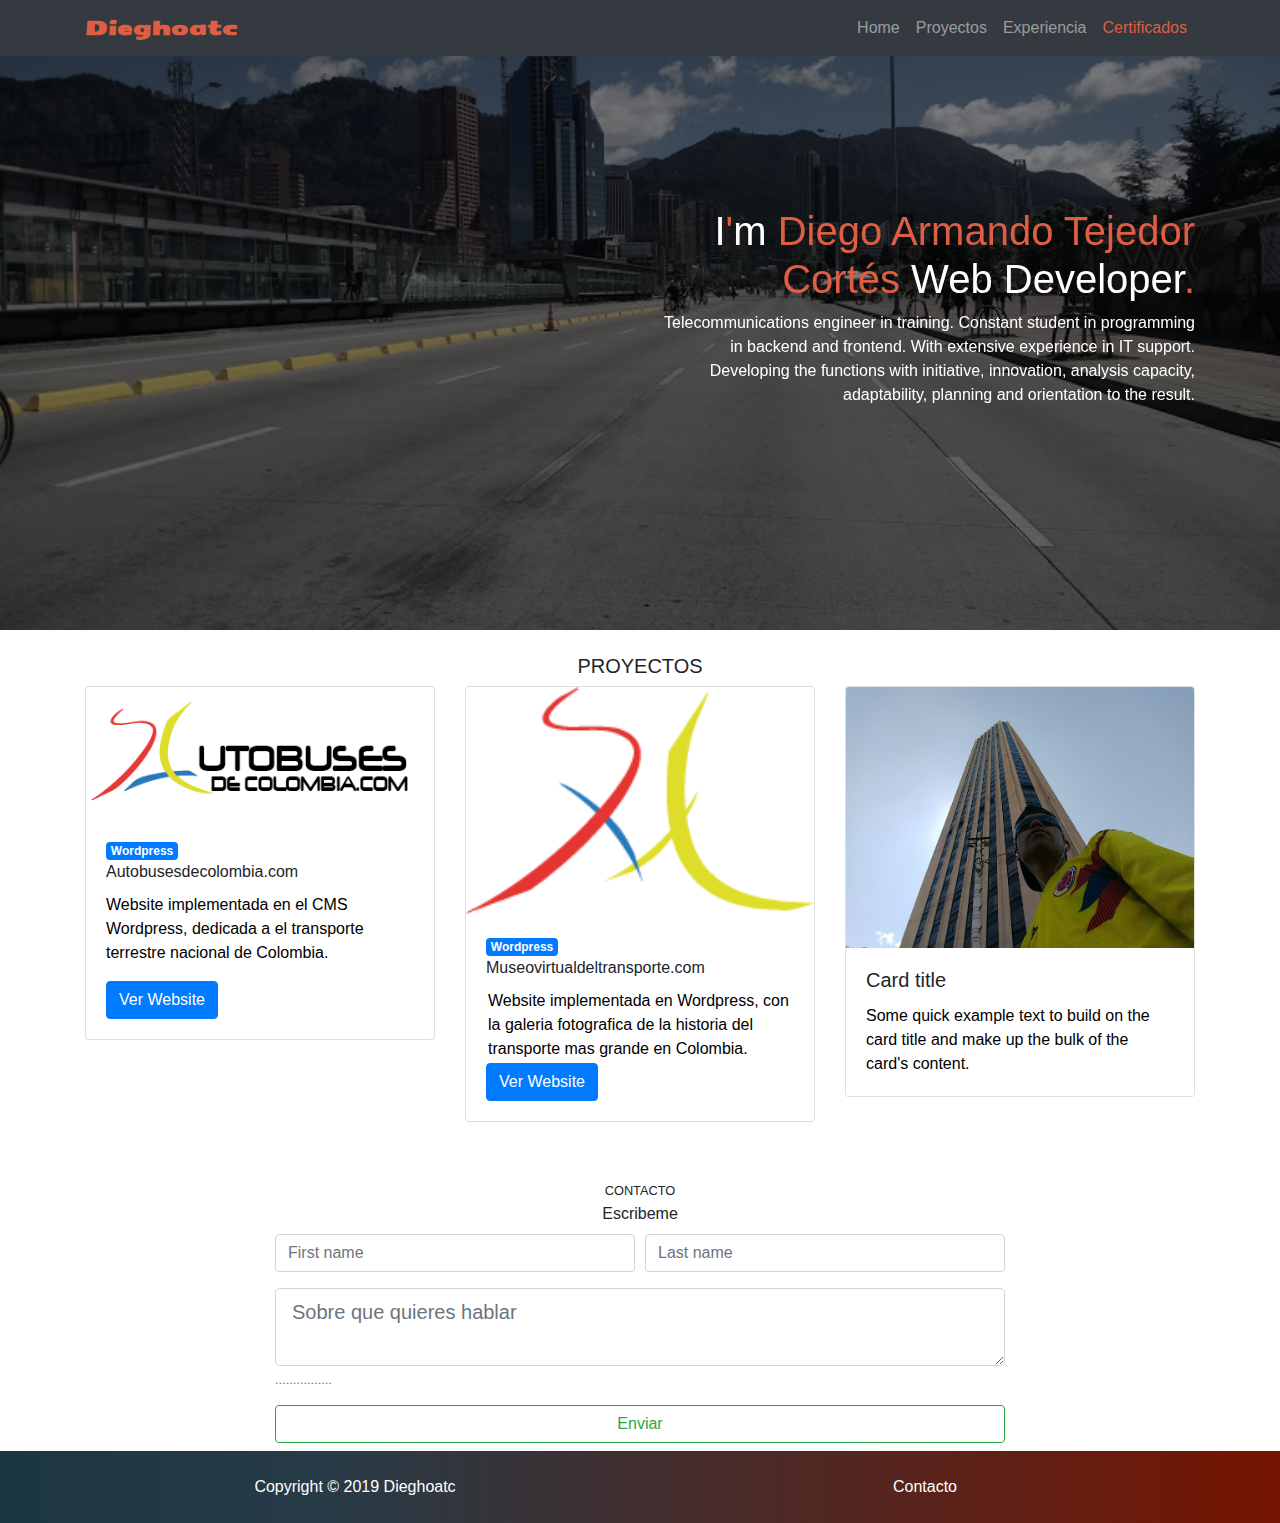
<file: miwebsite/www/index.html>
<!doctype html>
<html lang="en">
  <head>
    <!-- Required meta tags -->
    <meta charset="utf-8">
    <meta name="viewport" content="width=device-width, initial-scale=1, shrink-to-fit=no">

    <!-- Bootstrap CSS -->
    <link rel="stylesheet" href="https://stackpath.bootstrapcdn.com/bootstrap/4.3.1/css/bootstrap.min.css" integrity="sha384-ggOyR0iXCbMQv3Xipma34MD+dH/1fQ784/j6cY/iJTQUOhcWr7x9JvoRxT2MZw1T" crossorigin="anonymous">
    <link rel="stylesheet" href="style.css">
    <link href="https://fonts.googleapis.com/css?family=Seymour+One" rel="stylesheet">
    <link rel="shortcut icon" href="./images/favicon.png" type="image/x-icon">    

    <title>Dieghoatc</title>
  </head>
  <body data-spy="scroll" data-target="#navbar" data-offset="56">
      <header id="hero">
          <nav class="navbar navbar-expand-lg navbar-dark bg-dark fixed-top">
              <div class="container">
                        <a class="navbar-brand text-log" href="#">Dieghoatc</a>
                        <button class="navbar-toggler" type="button" data-toggle="collapse" data-target="#navbarSupportedContent" aria-controls="navbarSupportedContent" aria-expanded="false" aria-label="Toggle navigation">
                          <span class="navbar-toggler-icon"></span>
                        </button>                      
                        <div class="collapse navbar-collapse" id="navbarSupportedContent">
                          <ul class="navbar-nav ml-auto">
                            <li class="nav-item">
                              <a class="nav-link" href="#hero">Home <span class="sr-only">(current)</span></a>
                            </li>
                            <li class="nav-item">
                                    <a class="nav-link" href="#proyects">Proyectos</a>
                            </li>
                            <li class="nav-item">
                                    <a class="nav-link" href="#experience">Experiencia</a>
                                    <li class="nav-item">
                            </li>
                                    <a class="nav-link text-cert" href="#">Certificados</a>
                            </li>
                              <div class="dropdown-menu" aria-labelledby="navbarDropdown">
                                <a class="dropdown-item" href="#">Action</a>
                                <a class="dropdown-item" href="#">Another action</a>
                                <div class="dropdown-divider"></div>
                                <a class="dropdown-item" href="#">Something else here</a>
                              </div>
                            </li>
                          </ul>
                        </div>
                    </div>
                      </nav>          
      </header>
      <section class="main">
            <div id="carousel" class="carousel slide carousel-fade" data-ride="carousel" data-pause ="false">
                    <div class="carousel-inner">
                      <div class="carousel-item active">
                        <img src="./images/img1.jpg" class="d-block w-100" alt="...">
                      </div>
                      <div class="carousel-item">
                        <img src="./images/pulsar180ug.jpg" class="d-block w-100" alt="...">
                      </div>
                      <div class="carousel-item">
                        <img src="./images/futbol.jpg" class="d-block w-100" alt="...">
                      </div>
                      <div class="overlay carousel-caption">
                          <div class="container">
                              <div class="row align-items-center">
                                  <div class="col-md-6 offset-md-6 text-sm-center text-md-right">
                                      <h1>I<span>'</span>m <span>Diego Armando Tejedor Cortés</span> Web Developer<span>.</span></h1>
                                      <p class="d-none d-md-block   ">Telecommunications engineer in training. Constant student in programming in backend and frontend.
                                        With extensive experience in IT support. Developing the functions with initiative, innovation, 
                                        analysis capacity, adaptability, planning and orientation to the result.</p>
                                  </div>
                              </div>
                          </div>
                      </div>
                    </div>
                  </div>
      </section>
      <section id="proyects" class="proyects mt-4 mb-4">
        <div class="container">
          <div class="row">
            <div class="col text-center text-uppercase">
              <h2 class="h5">proyectos</h2>
            </div>
          </div>
          <div class="row">
            <div class="col-md-4 mb-4 col-sm-12 col-md-6 col-lg-4 ">
              <div class="card">
                <img src="./images/autobusesdecolombia.PNG" class="card-img-top" alt="foto diego">
                <div class="card-body">
                  <div class="badges">
                    <span class="badge badge-primary">Wordpress</span>
                  </div>
                  <h6 class="card-title">Autobusesdecolombia.com</h6>
                  <p class="card-text">Website implementada en el CMS Wordpress, dedicada a el transporte terrestre nacional de Colombia.</p>
                  <a href="https://www.autobusesdecolombia.com/" class="btn btn-primary">Ver Website</a>
                </div>
              </div>
            </div>
            <div class="col-md-4 mb-4 col-sm-12 col-md-6 col-lg-4">
              <div class="card">
                <img src="./images/museovirtualdeltransporte.png" class="card-img-top " alt="foto diego">
                <div class="card-body">
                  <div class="badges">
                    <span class="badge badge-primary">Wordpress</span>
                  </div>
                  <h6 class="card-title">Museovirtualdeltransporte.com</h6>
                  <p class="card-text img-museo">Website implementada en Wordpress, con la galeria fotografica de la historia del transporte mas grande en Colombia.</p>
                  <a href="https://museovirtualdeltransporte.com/" class="btn btn-primary">Ver Website</a>
                </div>
              </div>
            </div>
            <div class="col-md-4 mb-4 col-sm-12 col-md-6 col-lg-4">
              <div class="card">
                <img src="./images/img2.jpg" class="card-img-top" alt="foto diego">
                <div class="card-body">
                  <h5 class="card-title">Card title</h5>
                  <p class="card-text">Some quick example text to build on the card title and make up the bulk of the card's content.</p>
                </div>
              </div>
            </div>
          </div>
        </div>
      </section>
      <section id="experience">

      </section>
      <!-- <section class="place-time">
        <div class="container-fluid">
          <div class="row">
             <div class="place-image col-12 col-lg-8 pl-0 pr-0">
             </div>
             <div class="col-12 col-lg-4 pt-4 pb-4">
               <h2 class="ml-3 text-right">Bogotá - Colombia 2019</h2>
               <div class="social text-right">
                  <a href="http://twitter.com/dieghoatc" class="social-link twitter"></a>
                  <a href="http://facebook.com/dieghoatc" class="social-link facebook"></a>
                  <a href="http://instagram.com/dieghoatc" class="social-link instagram"></a>
                  <a href="http://github.com/dieghoatc" class="social-link github"></a>
              </div>
             </div>
          </div>
        </div>
      </section> -->
      <section id="contact" class="Contacto pt-2 pb-2">
        <div class="container">
          <div class="row">
            <div class="col text-uppercase text-center">
              <small>Contacto</small>
            </div>            
          </div>
          <div class="row">
              <div class="col text-center">
                  Escribeme
                </div>
          </div>
              <div class="row">
                <div class="col col-md-10 offset-md-1 col-lg-8 offset-lg-2 pt-2">
                    <form>
                        <div class="form-row">
                          <div class="form-group col-12 col-md-6">
                            <input type="text" class="form-control" placeholder="First name">
                          </div>
                          <div class="form-group col-12 col-md-6">
                            <input type="text" class="form-control" placeholder="Last name">
                          </div>
                        </div>
                        <div class="form-row">
                          <div class="form-group col">
                            <textarea name="text" class="form-control form-control-lg" placeholder="Sobre que quieres hablar"></textarea>
                            <small class="form-text text-muted">
                              ................
                            </small>
                          </div>
                        </div>
                        <div class="form-row">
                          <div class="col">
                            <button type="button" class="btn btn-outline-success btn-block" >Enviar</button>
                          </div>
                        </div>
                      </form>
                </div>
              </div>
        </div>
      </section>
    <footer id="footer" class="pb-4 pt-4">
        <div class="container">
            <div class="row text-center">
                <div class="col-12 col-lg">
                    <p>Copyright © 2019 Dieghoatc</p>
                </div>
                <div class="col-12 col-lg">
                    <a href="#">Contacto</a>
                </div>
            </div>
        </div>        
    </footer>

    <!-- Optional JavaScript -->
    <!-- jQuery first, then Popper.js, then Bootstrap JS -->
    <script src="https://code.jquery.com/jquery-3.3.1.slim.min.js" integrity="sha384-q8i/X+965DzO0rT7abK41JStQIAqVgRVzpbzo5smXKp4YfRvH+8abtTE1Pi6jizo" crossorigin="anonymous"></script>
    <script src="https://cdnjs.cloudflare.com/ajax/libs/popper.js/1.14.7/umd/popper.min.js" integrity="sha384-UO2eT0CpHqdSJQ6hJty5KVphtPhzWj9WO1clHTMGa3JDZwrnQq4sF86dIHNDz0W1" crossorigin="anonymous"></script>
    <script src="https://stackpath.bootstrapcdn.com/bootstrap/4.3.1/js/bootstrap.min.js" integrity="sha384-JjSmVgyd0p3pXB1rRibZUAYoIIy6OrQ6VrjIEaFf/nJGzIxFDsf4x0xIM+B07jRM" crossorigin="anonymous"></script>
  </body>
</html>
</file>
<file: miwebsite/www/style.css>
.main .carousel-inner img {
    max-height: 70vh;
    object-fit: cover;
    filter: grayscale(55%);
}
.text-log{
    font-family: 'Seymour One', sans-serif;
    color: #DD5E42 !important;
    font-weight: bold;
}
.text-cert{
    color:#DD5E42    !important;
}
#carousel {
    position: relative;
}
#carousel .overlay{
    position: absolute;
    top: 0;
    bottom: 0;
    left: 0;
    right: 0;
    background-color: rgb(0,0,0,0.5);
    color: white;
}
#carousel .overlay .container,
#carousel .overlay .row{
    height: 100%;
}

span {
    color: #DD5E42;
}
.card p {
    color: black;
}
.card .card-img-top .img-museo{
    object-fit: cover;
}
.img-museo{
    margin: 2px;
}
.place-time {
    background-color: #273b47;
    color:white;
}
.place-image {
    background-image: url(./images/moserrate.jpg);
    background-repeat: no-repeat;
    background-position-y: -134px;
}

#footer {
    background: linear-gradient(90deg, #1c3643, #273b47 25%,#761501);
    justify-content: center;
}
#footer a, p {
    color: white;
}
#footer p {
    margin: 0;
}
.social-link {
    display: inline-block;
    width: 50px;
    height: 50px;    
    margin: 0 10px;
    background-size: 50px 50px;
}
.social-link.twitter{
    background-image: url('images/twitter.svg');   
}
.social-link.facebook{
    background-image: url('images/facebook.svg');   
}
.social-link.instagram{
    background-image: url('images/instagram.svg');    
}
.social-link.github{
    background-image: url('images/github.svg');    
}
</file>
